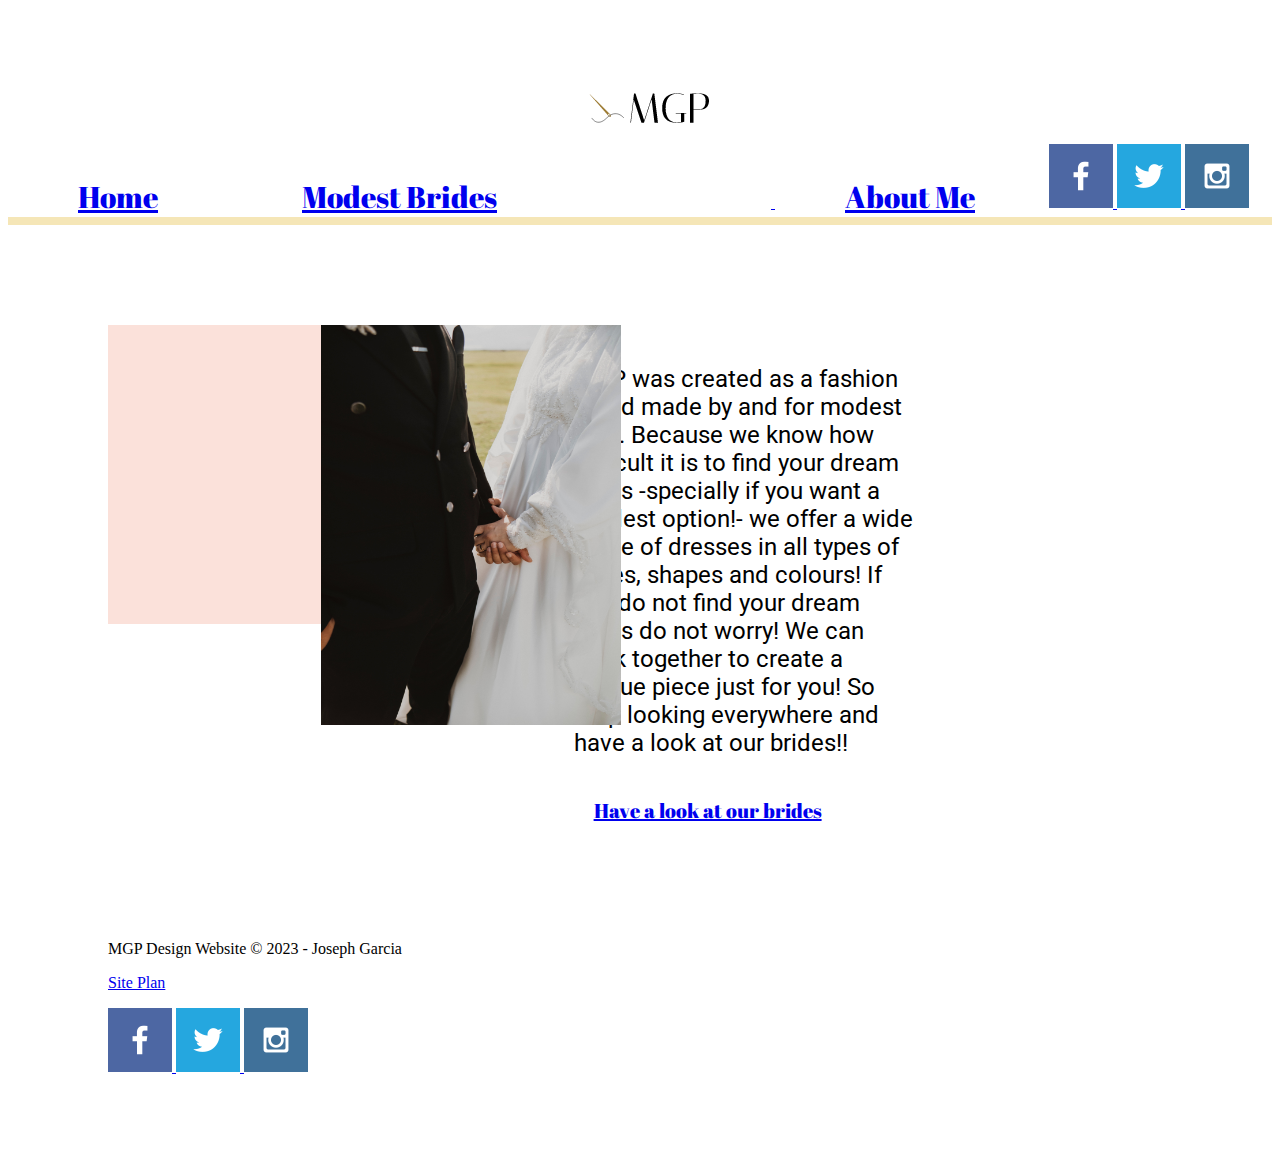
<file: mgp/index.html>
<!DOCTYPE html>
<html lang="en">
<head>
    <meta charset="UTF-8">
    <meta http-equiv="X-UA-Compatible" content="IE=edge">
    <meta name="viewport" content="width=device-width, initial-scale=1.0">
    <link rel="stylesheet" href="styles/style.css">
    <title>MGP_Design_Website</title>
    <header>
        <nav>
            <a id="head_bar" href="index.html">Home</a>
            <a id="head_bar" href="modest_brides.html">Modest Brides</a>
            <a id="logo_link" href="index.html">
                <img class="logo" src="images/logo mgp.png" alt="MGP Logo" >
            </a>
            <a id="head_bar" href="about_me.html">About Me</a>
            <a href="https://facebook.com" target="_blank">
                <img src="images/facebook.png" alt="fb icon">
            </a>
            <a href="https://twitter.com" target="_blank">
                <img src="images/twitter.png" alt="twitter icon">
            </a>
            <a href="https://instagram.com" target="_blank">
                <img src="images/instagram.png" alt="instagram icon">
            </a>
        </nav>
        <div id="color_line"></div>
    </header>
</head>
<body>
    <div id="content">
        <main class="home_main">
            <div id="background"></div>
            <img class="home_bride" src="images/pexels-feyza-yıldırım-17486544.jpg" alt="Imagen de Novia">
            <div class="main_msg">
                <p class="main_text">
                    MGP was created as a fashion brand made by and for modest girls. Because we know how difficult it is to find your dream dress -specially if you want a modest option!- 
                    we offer a wide range of dresses in all types of styles, shapes and colours! 
                    If you do not find your dream dress do not worry! We can work together to create a unique piece just for you! So stop looking everywhere and have a look at our brides!!
                </p>
                <a class="main_join" href="modest_brides.html">Have a look at our brides</a>
            </div>
        </main>
        <footer class="footer_all">
            <p>MGP Design Website &copy; 2023 - Joseph Garcia</p>
            <p><a href="site-plan.html">Site Plan</a></p>
            <div class="social">
                <a href="https://facebook.com" target="_blank">
                    <img src="images/facebook.png" alt="fb icon">
                </a>
                <a href="https://twitter.com" target="_blank">
                    <img src="images/twitter.png" alt="twitter icon">
                </a>
                <a href="https://instagram.com" target="_blank">
                    <img src="images/instagram.png" alt="instagram icon">
                </a>
            </div>
        </footer>
    </div>
</body>
</html>
</file>
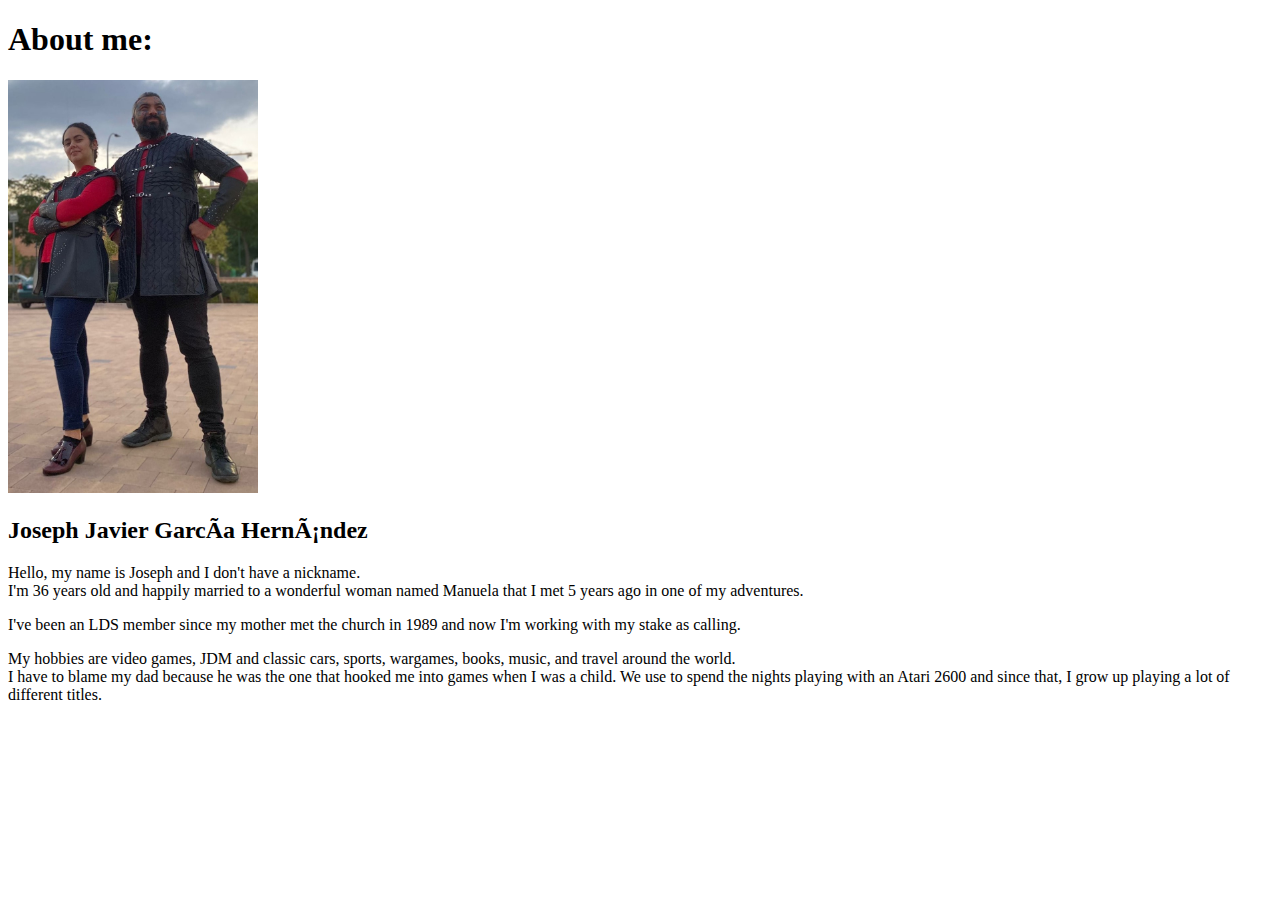
<file: W01_presentation/index.html>
<!DOCTYPE html>
<html lang="en">
  <head>
    <meta charset="UTF_8">
    <meta http-equiv="X-UA-Compatible" content="IE=edge">
    <meta name="viewport" content="width=devise-width, initial-scale=1.0">
    <title>About Me</title>
  </head>
  <body>
    <h1>About me:</h1>
    <img alt="Me and Wife" src="images/duo.jpeg" width="250" height="413">
    <h2>Joseph Javier García Hernández</h2>
    <p>Hello, my name is Joseph and I don't have a nickname.<br>
        I'm 36 years old and happily married to a wonderful woman
         named Manuela that I met 5 years ago in one of my adventures.</p>
    
    <p>I've been an LDS member since my mother met the church in 1989 and now I'm working with my stake as calling.</p>
    
    <p>My hobbies are video games, JDM and classic cars, sports, wargames, books, music, and travel around the world.<br> 
        I have to blame my dad because he was the one that hooked me into games when I was a child. We use to spend the 
        nights playing with an Atari 2600 and since that, I grow up playing a lot of different titles. </p>
    
    <p></p>
  </body>
</html>
</file>
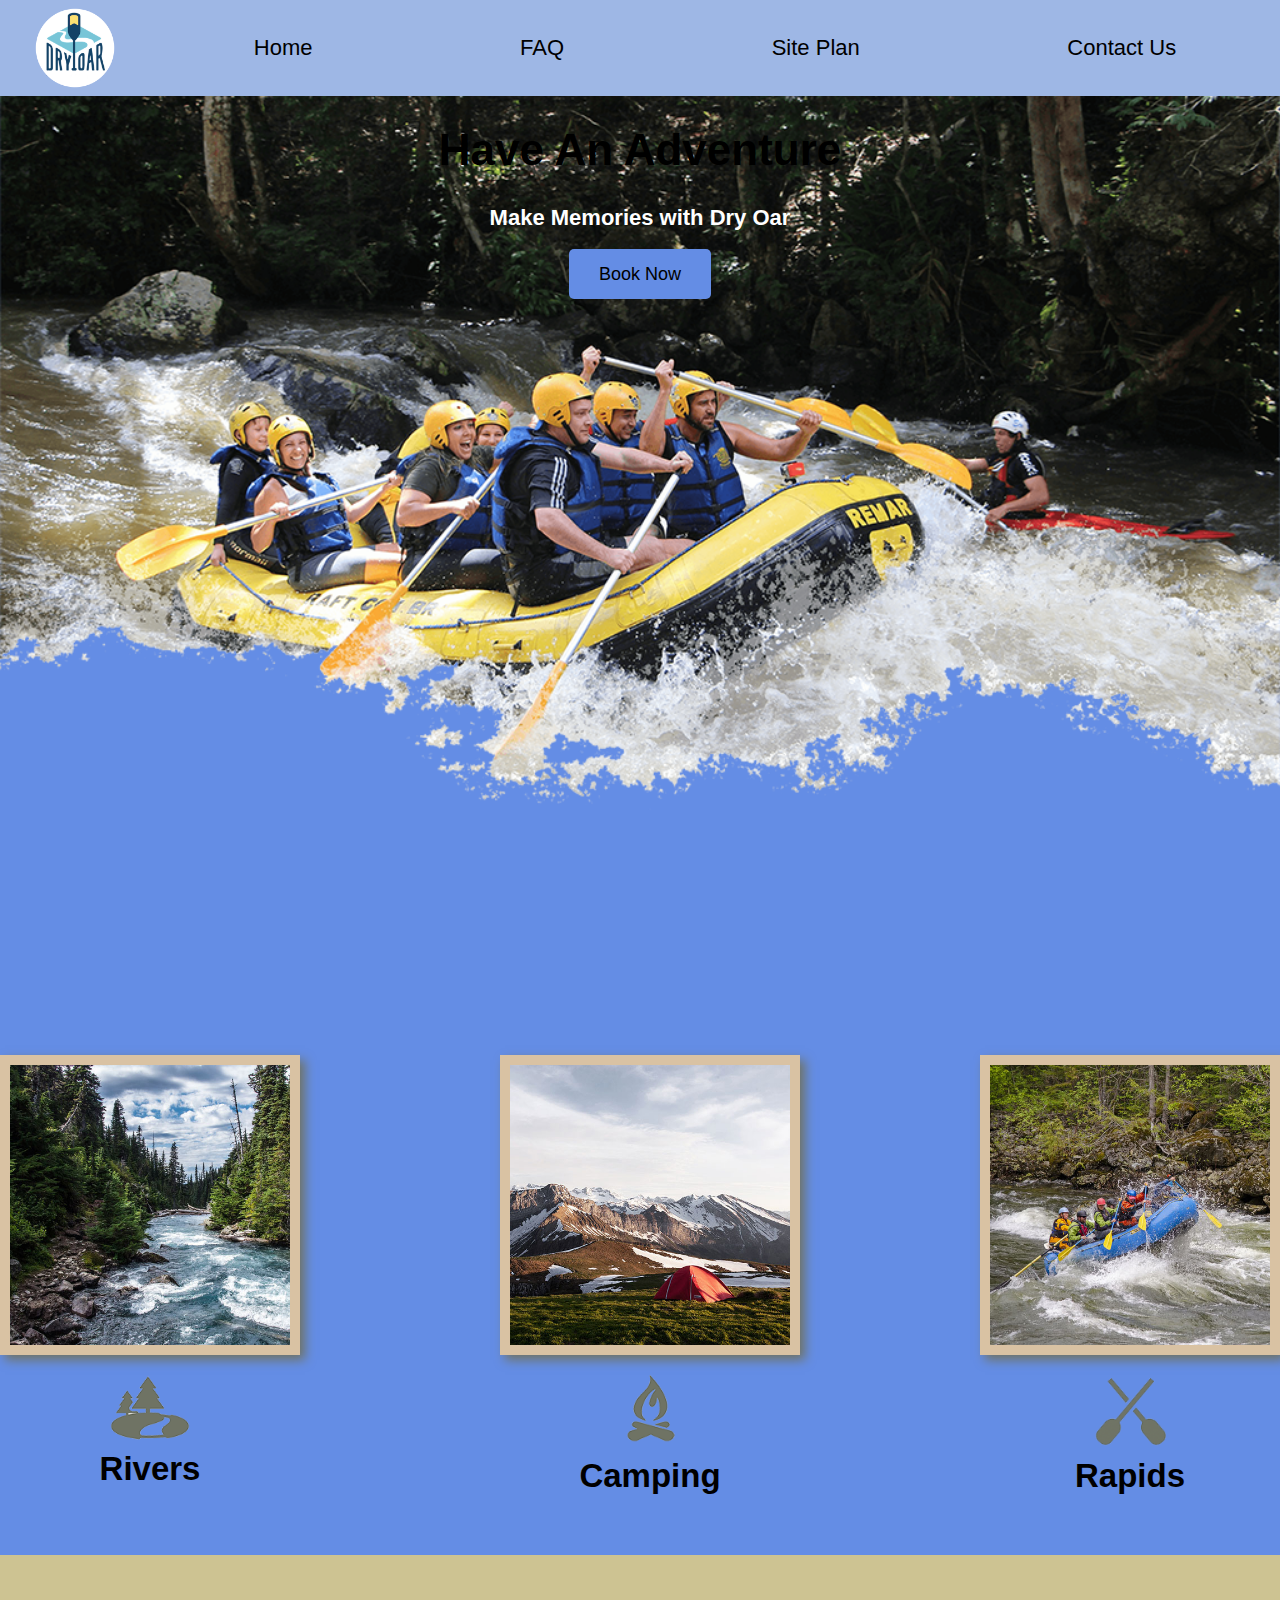
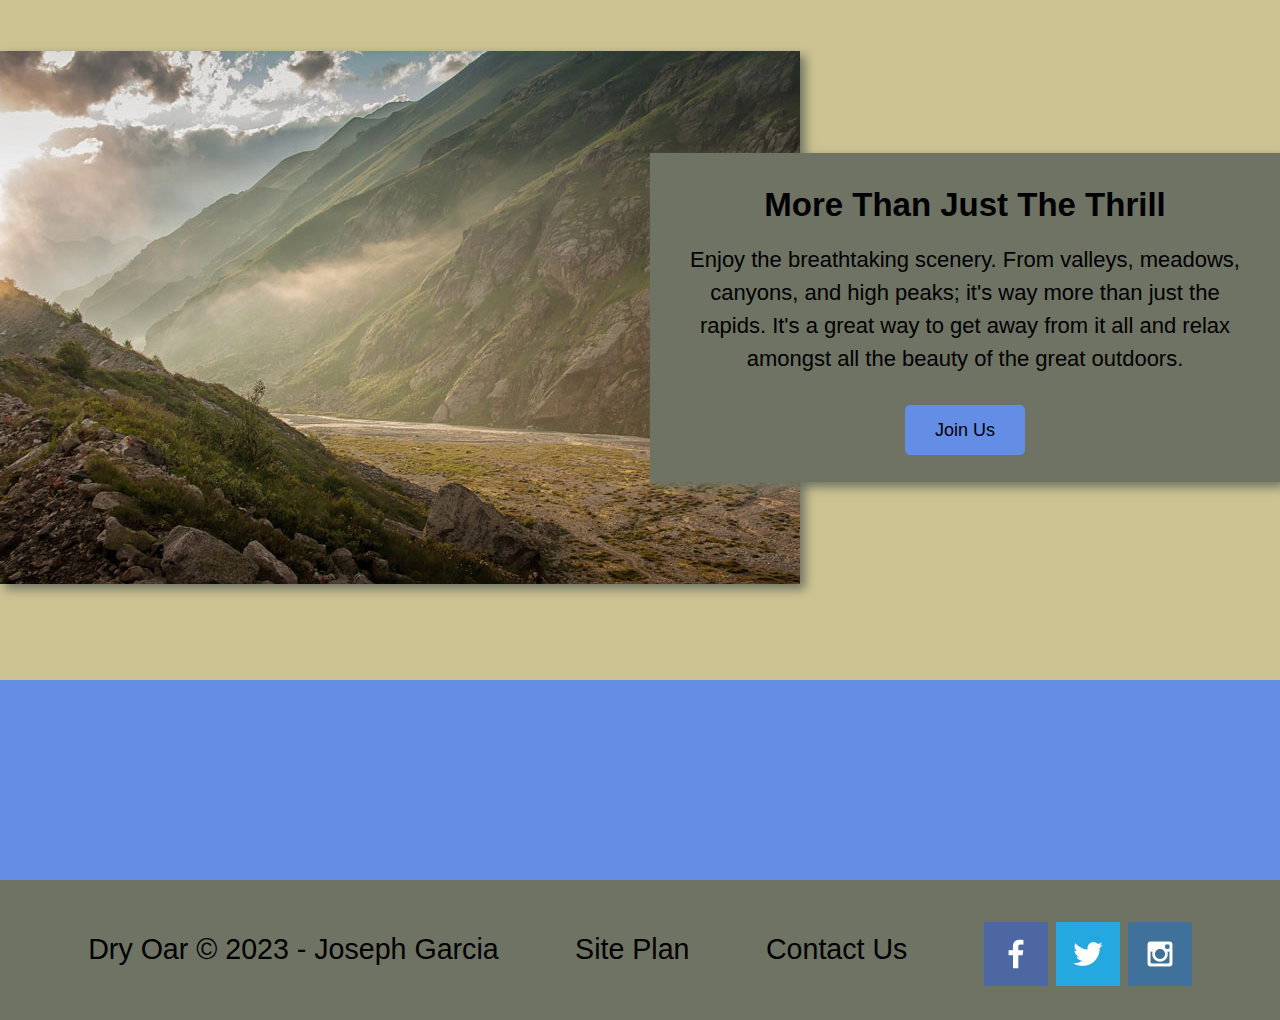
<file: wwr/index.html>
<!DOCTYPE html>
<html lang="en">
<head>
    <meta charset="UTF-8">
    <meta http-equiv="X-UA-Compatible" content="IE=edge">
    <meta name="viewport" content="width=device-width, initial-scale=1.0">
    <link rel="stylesheet" href="styles/style.css">
    <title>Whitewater Rafting Vacations</title>
    <header>
        <a id="logo_link" href="index.html">
            <img class="logo" src="images/logo.png" alt="Dry Oar Logo" >
        </a>
        <nav>
            <a href="index.html">Home</a>
            <a href="faq.html">FAQ</a>
            <a href="site-plan-rafting.html">Site Plan</a>
            <a href="contactus.html">Contact Us</a>
        </nav>
    </header>
</head>
<body>
    <div id="content">
        <div id="hero">
            <div id="hero-box">
                <img id="hero-img" src="images/hero.png" alt="People enjoying white water rafting">
            </div>
            <section id="hero-msg">
                <h1 class="home-title">Have An Adventure</h1>
                <h4>Make Memories with Dry Oar </h4>
                <div class="button-box">
                    <a class="book" href="rates.html">Book Now</a>
                </div>
            </section>
        </div>
        <main class="home_grid">
            <section class="rivers-card">
                <img class="card-img" src="images/rivers.jpg" alt="river in forest">
                <img class="icon" src="images/river_icon.png" alt="river icon">
                <h2>Rivers</h2>
            </section>
            <section class="camping-card">
                <img class="card-img" src="images/camping.jpg" alt="tent in mountains">
                <img class="icon" src="images/fire_icon.png" alt="fire icon">
                <h2>Camping</h2>
            </section>
            <section class="rapids-card">
                <img class="card-img" src="images/rapids.jpg" alt="rafting boat">
                <img class="icon" src="images/oars.png" alt="oars icon">
                <h2>Rapids</h2>
            </section>
            <div id="background"></div>
            <img class="mountains" src="images/mountains.jpg" alt="Misty mountains">
            <section class="msg">
                <h2>More Than Just The Thrill</h2>
                <p>Enjoy the breathtaking scenery. From valleys, meadows, canyons, and high peaks; it's way more than just the rapids. It's a great way to get away from it all and relax amongst all the beauty of the great outdoors. </p>
                <a class="join" href="rivers.html">Join Us</a>
            </section>
        </main>
        <footer>
            <p>Dry Oar &copy; 2023 - Joseph Garcia</p>
            <p><a href="site-plan-rafting.html">Site Plan</a></p>
            <p><a href="contactus.html">Contact Us</a></p>
            <div class="social">
                <a href="https://facebook.com" target="_blank">
                    <img src="images/facebook.png" alt="fb icon">
                </a>
                <a href="https://twitter.com" target="_blank">
                    <img src="images/twitter.png" alt="twitter icon">
                </a>
                <a href="https://instagram.com" target="_blank">
                    <img src="images/instagram.png" alt="instagram icon">
                </a>
            </div>
        </footer>
    </div>
</body>
</html>
</file>
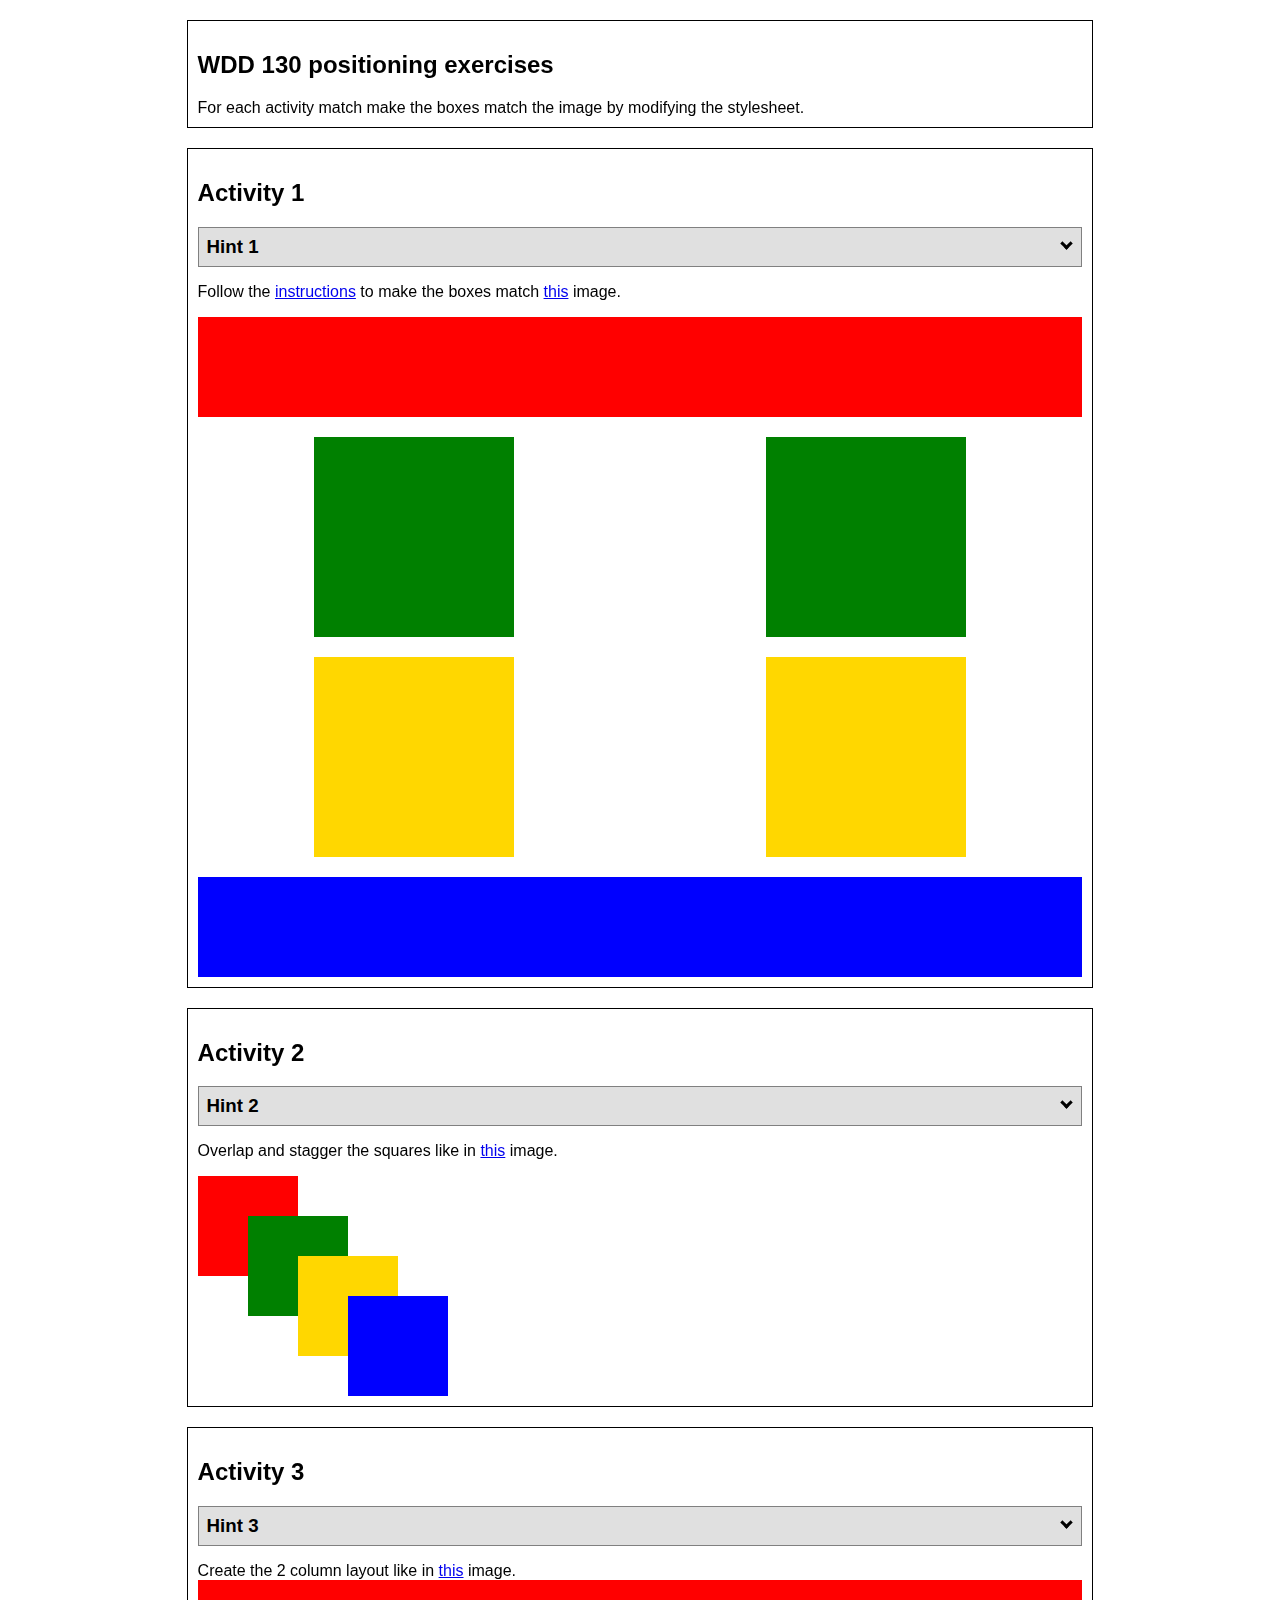
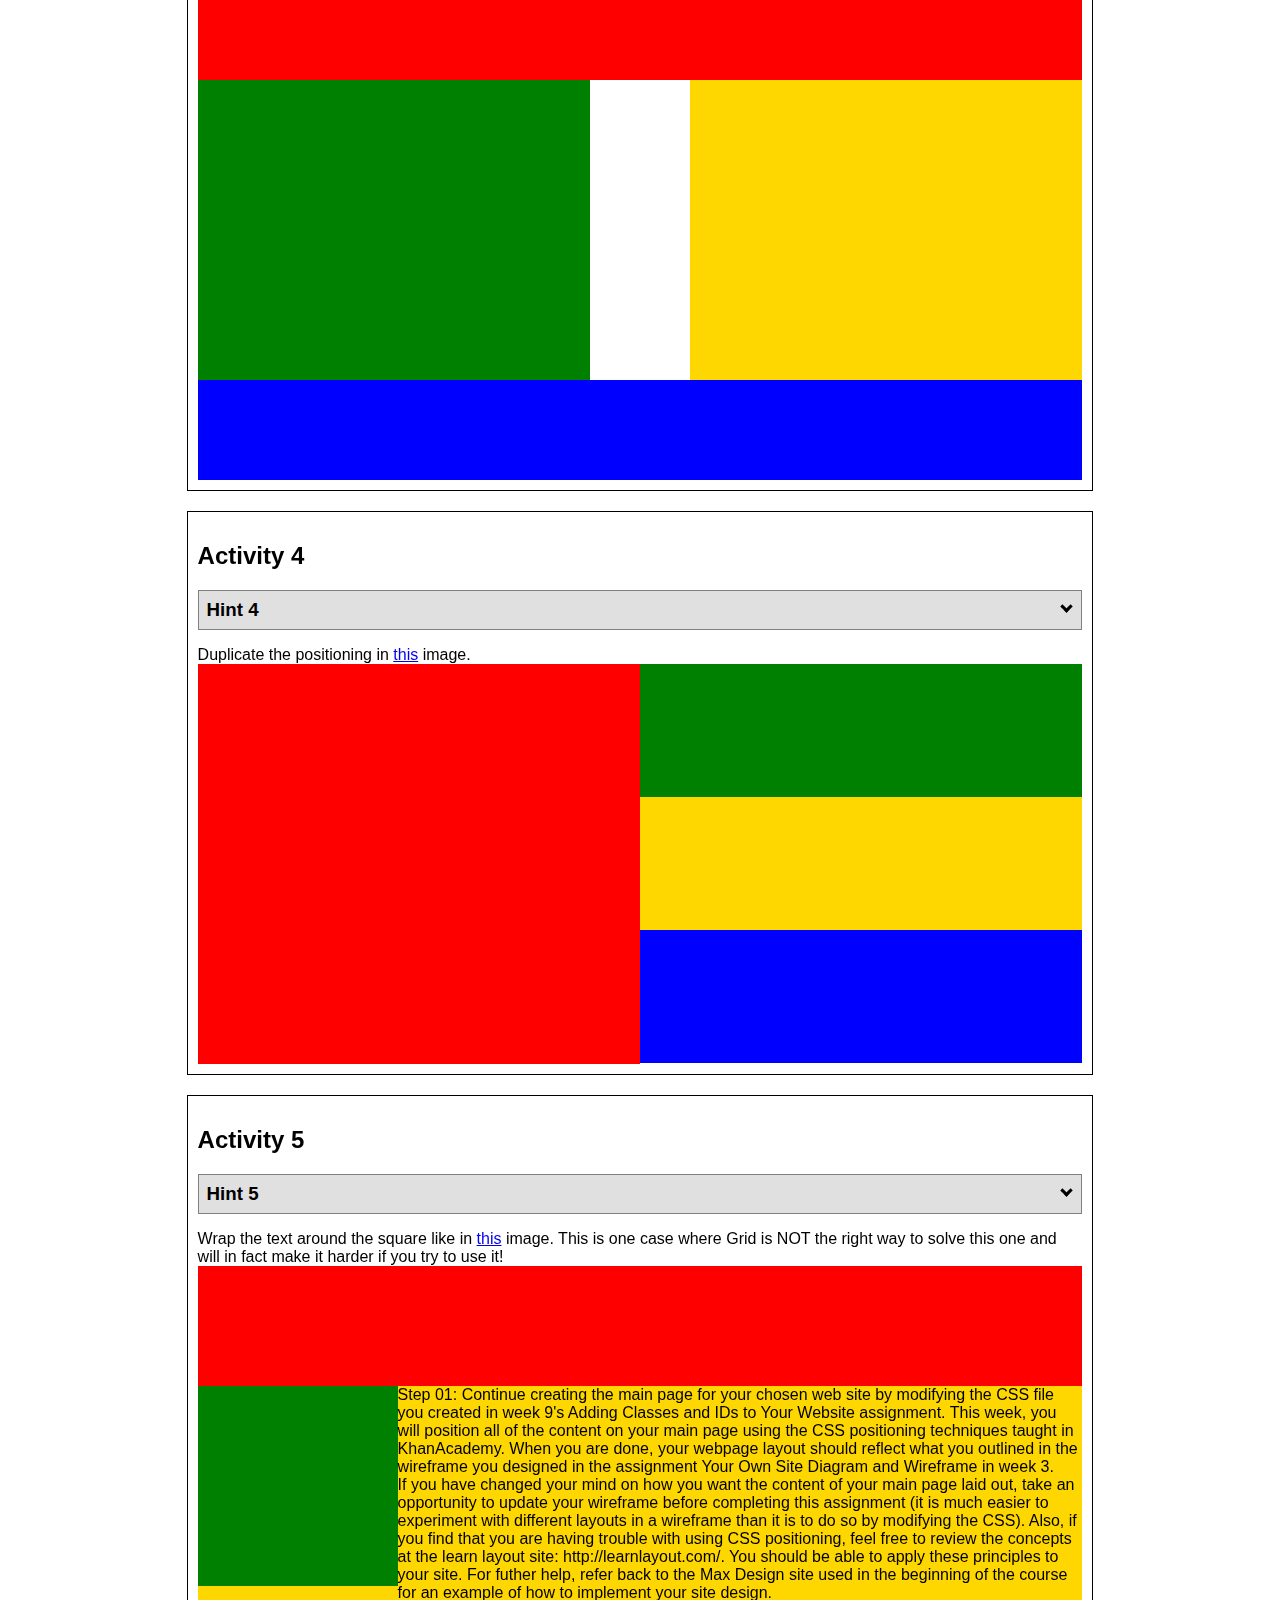
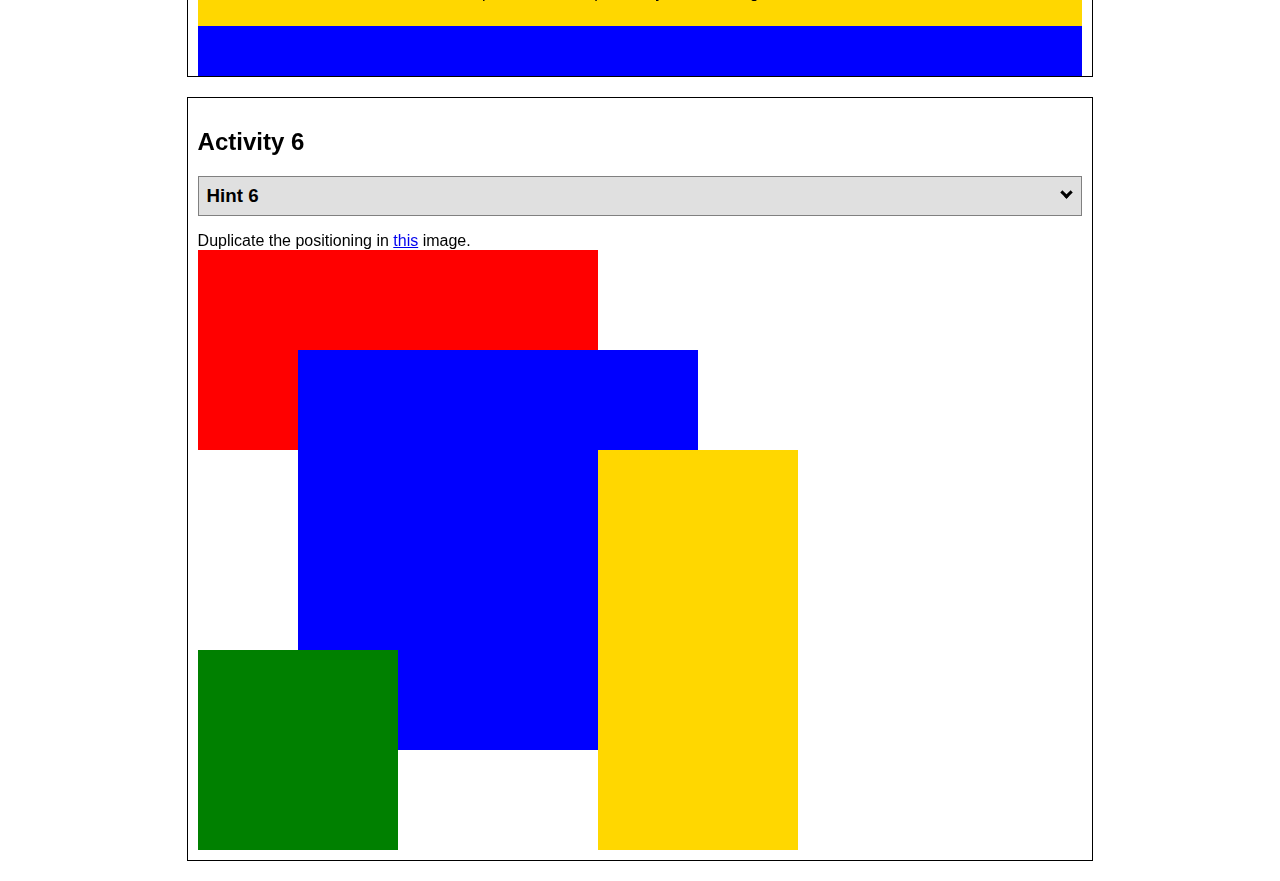
<file: positioning.html>
<!DOCTYPE html>
<html lang="en">
  <head>
    <!-- HTML - Name: positioning.html -->
    <title>Positioning Activity</title>
    <link rel="stylesheet" type="text/css" href="positionstyles.css" />
  </head>
  <body>
    <div class="activity">
      <h2>WDD 130 positioning exercises</h2>
      For each activity match make the boxes match the image by modifying the stylesheet.</div>
    <div class="activity">
      <h2>Activity 1</h2>
      <section class="hint"><input type="checkbox" ><i></i> <h3>Hint 1</h3><div><p>Check out the <a href="https://byui-wdd.github.io/wdd130/activities/w06-css-positioning.html" target="_blank">activity instructions</a> in Ilearn!</p></div></section>
      <p>Follow the <a href="https://byui-wdd.github.io/wdd130/activities/w06-css-positioning.html" target="_blank">instructions</a> to make the boxes match  <a href="https://byui-wdd.github.io/wdd130/images/example1.png" target="_blank">this</a> image.</p>
      <div class="content1" >
        <div class="red1" ></div>
        <div class="green1" ></div>
        <div class="green1" ></div>
        <div class="yellow1"></div>
        <div class="yellow1"></div>
        <div class="blue1"></div>
      </div>
    </div>
    <div class="activity">
      <h2>Activity 2</h2>
      <section class="hint"><input type="checkbox" > <h3>Hint 2</h3><i></i><div>
      <ul>
      <li>grid-template-columns: 50px 50px 50px 50px 50px </li></ul></div></section>
      <p>Overlap and stagger the squares like in <a href="https://byui-wdd.github.io/wdd130/images/example2.png" target="_blank">this</a> image.</p>
      <div class="content2" >
        <div class="red2" ></div>
        <div class="green2" ></div>
        <div class="yellow2"></div>
        <div class="blue2"></div>
      </div>
    </div>
    <div class="activity">
      <h2>Activity 3</h2>
      <section class="hint"><input type="checkbox" > <h3>Hint 3</h3><i></i><div><p>This one is going to be best solved with CSS Grid. Remember to make the boxes the right width first...then start moving them around. </p><h4>Properties used:</h4><ul><li>display:grid;</li><li>grid-template-columns:</li><li>grid-column-gap:</li>
        <li>grid-column:</li>  </ul></div></section>
      Create the 2 column layout like in <a href="https://byui-wdd.github.io/wdd130/images/example3.png" target="_blank">this</a>  image.
      <div class="content3" >
        <div class="red3" ></div>
        <div class="green3" ></div>
        <div class="yellow3"></div>
        <div class="blue3"></div>
      </div>
    </div>
    <div class="activity">
      <h2>Activity 4</h2>
      <section class="hint"><input type="checkbox" > <h3>Hint 4</h3><i></i><div><p>For the others we have been primarily concerned with width. For this one you will need to adjust height as well. </p><h4>Properties used:</h4><ul><li>display:grid;</li><li>grid-template-columns:</li><li>grid-row:</li></ul></div></section>
      Duplicate the positioning in <a href="https://byui-wdd.github.io/wdd130/images/example4.png" target="_blank">this</a> image. 
      <div class="content4" >
        <div class="red4" ></div>
        <div class="green4" ></div>
        <div class="yellow4"></div>
        <div class="blue4"></div>
      </div>
    </div>

    <div class="activity">
      <h2>Activity 5</h2>
      <section class="hint"><input type="checkbox" > <h3>Hint 5</h3><i></i><div><p>Grid is <strong>not</strong> the right way to do this.  In fact there is only one way to really do that...and that is with float. Remember that we float the thing we want the text to wrap around.  Also remember to start by making all the shapes the right size and shape.</p><h4>Properties used:</h4><ul><li>float: left;</li></ul></div></section>
      Wrap the text around the square like in <a href="https://byui-wdd.github.io/wdd130/images/example5.png" target="_blank">this</a> image. This is one case where Grid is NOT the right way to solve this one and will in fact make it harder if you try to use it!
      <div class="content5" >
        <div class="red5" ></div>
        <div class="green5" ></div>
        <div class="yellow5">Step 01: Continue creating the main page for your chosen web site by modifying the CSS file you created in week 9's Adding Classes and IDs to Your Website assignment. This week, you will position all of the content on your main page using the CSS positioning techniques taught in KhanAcademy. When you are done, your webpage layout should reflect what you outlined in the wireframe you designed in the assignment Your Own Site Diagram and Wireframe in week 3. <br />
          If you have changed your mind on how you want the content of your main page laid out, take an opportunity to update your wireframe before completing this assignment (it is much easier to experiment with different layouts in a wireframe than it is to do so by modifying the CSS). Also, if you find that you are having trouble with using CSS positioning, feel free to review the concepts at the learn layout site: http://learnlayout.com/. You should be able to apply these principles to your site. For futher help, refer back to the Max Design site used in the beginning of the course for an example of how to implement your site design.</div>
        <div class="blue5"></div>
      </div>
    </div>
    <div class="activity">
      <h2>Activity 6</h2>
      <section class="hint"><input type="checkbox" > <h3>Hint 6</h3><i></i><div><p>This one is all about visualizing the grid behind the layout. If you are having a hard time doing that first: all the sizes are even multiples of 100, and second here is another example with the lines drawn: <a href="https://byui-wdd.github.io/wdd130/images/example6-hint.png" target="_blank">example 6 with lines</a>. For this one you will find it easiest if you use px for the column width. You can also use <kbd>z-index</kbd> to control the element layering.    </p><h4>Properties used:</h4><ul><li>display:grid;</li><li>grid-template-columns:</li><li>grid-column:</li><li>grid-row:</li><li><a href="https://www.w3schools.com/cssref/pr_pos_z-index.asp" target="_blank">z-index:</a></li></ul></div></section>
      Duplicate the positioning in <a href="https://byui-wdd.github.io/wdd130/images/example6.png" target="_blank">this</a> image.
      <div class="content6" >
        <div class="red6" ></div>
        <div class="green6" ></div>
        <div class="yellow6"></div>
        <div class="blue6"></div>
      </div>
    </div>
  </body>
</html>
</file>
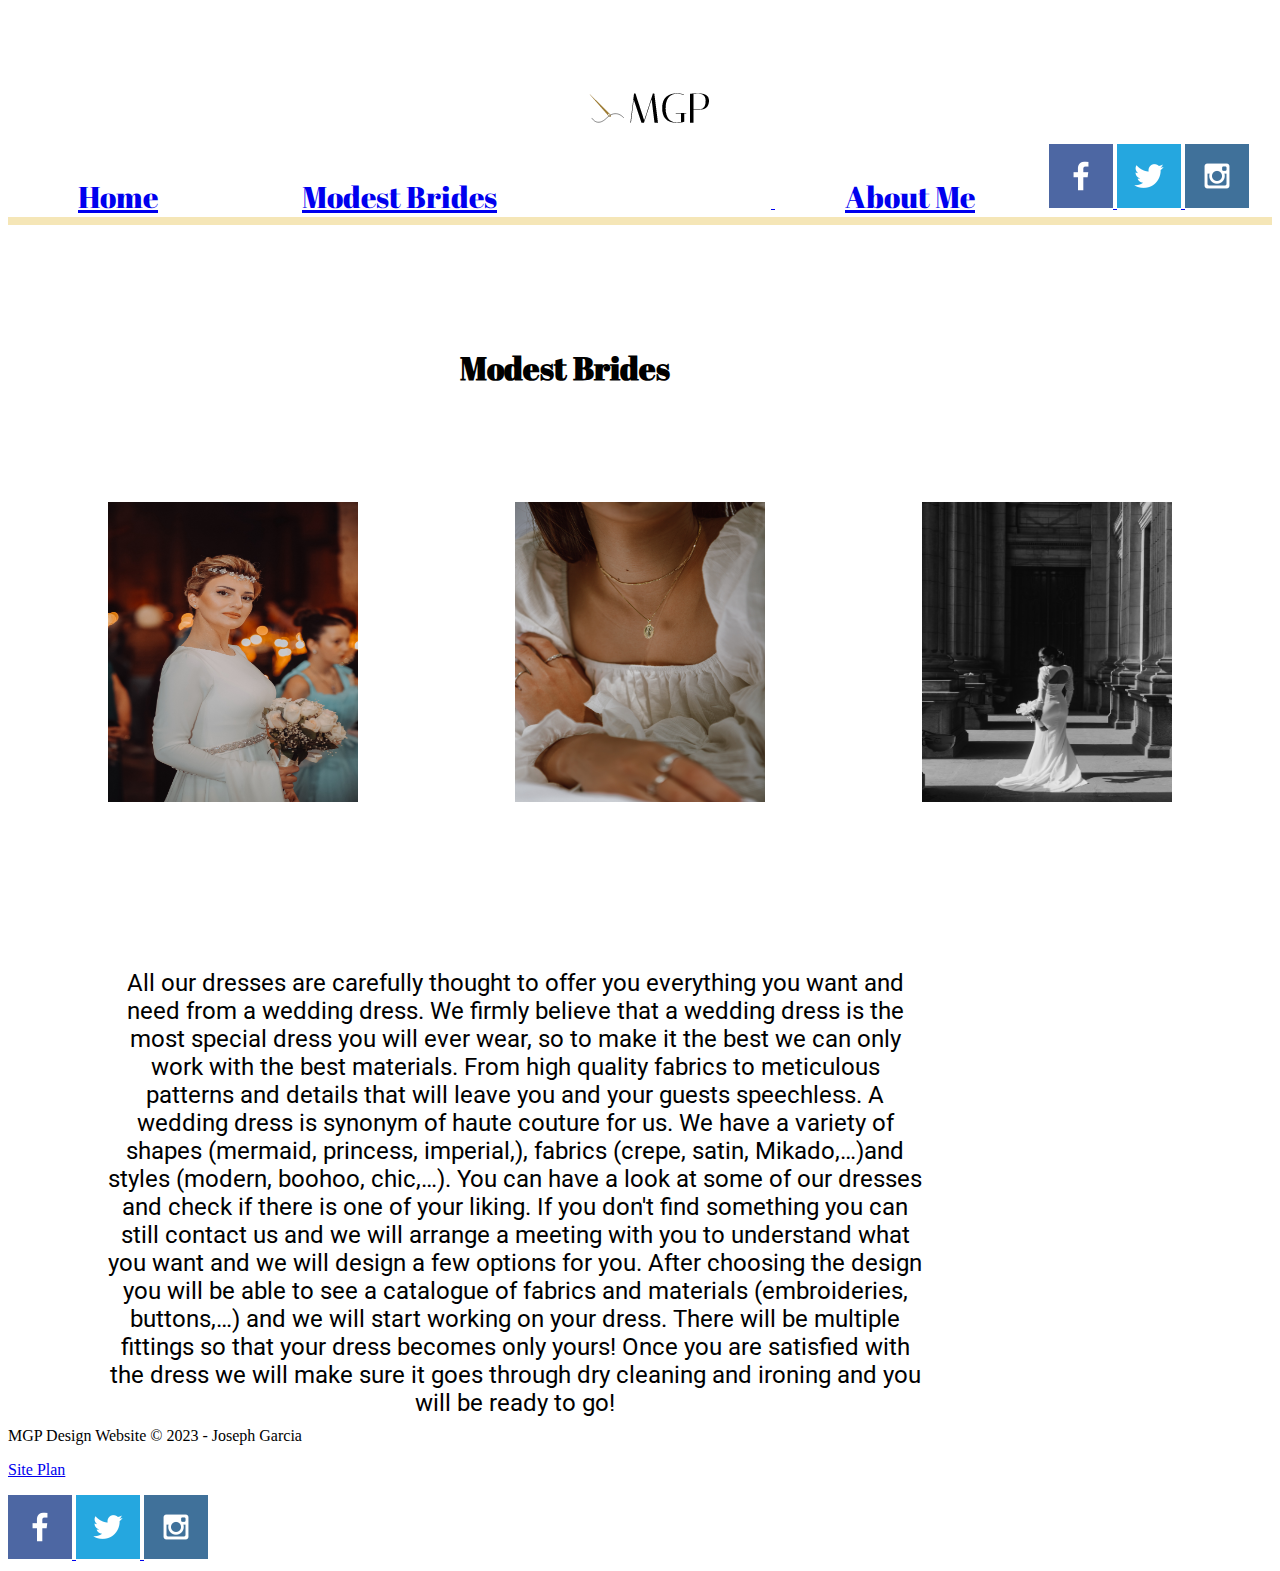
<file: mgp/modest_brides.html>
<!DOCTYPE html>
<html lang="en">
<head>
    <meta charset="UTF-8">
    <meta http-equiv="X-UA-Compatible" content="IE=edge">
    <meta name="viewport" content="width=device-width, initial-scale=1.0">
    <link rel="stylesheet" href="styles/style.css">
    <title>MGP_Modest_Brides</title>
    <header>
        <nav>
            <a id="head_bar" href="index.html">Home</a>
            <a id="head_bar" href="modest_brides.html">Modest Brides</a>
            <a id="logo_link" href="index.html">
                <img class="logo" src="images/logo mgp.png" alt="MGP Logo" >
            </a>
            <a id="head_bar" href="about_me.html">About Me</a>
            <a href="https://facebook.com" target="_blank">
                <img src="images/facebook.png" alt="fb icon">
            </a>
            <a href="https://twitter.com" target="_blank">
                <img src="images/twitter.png" alt="twitter icon">
            </a>
            <a href="https://instagram.com" target="_blank">
                <img src="images/instagram.png" alt="instagram icon">
            </a>
        </nav>
        <div id="color_line"></div>
    </header>
</head>
<body>
    <div id="content">
        <main class="modest_main"><!--aqui en main puedo usar el grid para repartir todos los elementos de dentro -->
           <div class="modest_title">
            <h1 class="modest_title_text">Modest Brides</h1>
           </div> 
           <div class="modest_foto">
            <img id="foto_1" src="images/pexels-photography-maghradze-ph-16998624.jpg" alt="Imagen de modest 1" width="250px" height="300px">
           </div>
           <div class="modest_foto_2">
            <img id="foto_1" src="images/pexels-jasmin-chew-5411883.jpg" alt="Imagen de modest 2" width="250px" height="300px">
           </div>
           <div class="modest_foto_3">
            <img id="foto_1" src="images/pexels-rickson-bejar-16931130.jpg" alt="Imagen de modest 3" width="250px" height="300px">
           </div>
           <div class="modest_parrafo">
            <p class="modest_parrafo_text">All our dresses are carefully thought to offer you everything you want and need from a wedding dress. 
                We firmly believe that a wedding dress is the most special dress you will ever wear, so to make it the best we can only work with the best materials. From high quality fabrics to meticulous patterns and details that will leave you and your guests speechless. A wedding dress is synonym of haute couture for us. We have a variety of shapes (mermaid, princess, imperial,), fabrics (crepe, satin, Mikado,…)and styles (modern, boohoo, chic,…). You can have a look at some of our dresses and check if there is one of your liking. 
                If you don't find something you can still contact us and we will arrange a meeting with you to understand what you want and we will design a few options for you. After choosing the design you will be able to see a catalogue of fabrics and materials (embroideries, buttons,…) and we will start working on your dress. 
                There will be multiple fittings so that your dress becomes only yours! Once you are satisfied with the dress we will make sure it goes through dry cleaning and ironing and you will be ready to go!</p>
           </div>
           <!-- Images used to open the lightbox
           <div class="modest_title">
                <h1 class="modest_title_text">Modest Brides</h1>
           </div> 
            <div class="row">
                <div class="column">
                    <img src="images/mini_maghradze.jpg" onclick="openModal();currentSlide(1)" class="hover-shadow" width="500px" height="400px">
                </div>
                <div class="column">
                    <img src="images/mini-jazmin.jpg" onclick="openModal();currentSlide(2)" class="hover-shadow" width="500px" height="400px">
                </div>
                <div class="column">
                    <img src="images/mini-rickson.jpg" onclick="openModal();currentSlide(3)" class="hover-shadow" width="500px" height="400px">
                </div>
            </div>
            <div class="modest_parrafo">
                <p class="modest_parrafo_text">All our dresses are carefully thought to offer you everything you want and need from a wedding dress. 
                    We firmly believe that a wedding dress is the most special dress you will ever wear, so to make it the best we can only work with the best materials. From high quality fabrics to meticulous patterns and details that will leave you and your guests speechless. A wedding dress is synonym of haute couture for us. We have a variety of shapes (mermaid, princess, imperial,), fabrics (crepe, satin, Mikado,…)and styles (modern, boohoo, chic,…). You can have a look at some of our dresses and check if there is one of your liking. 
                    If you don't find something you can still contact us and we will arrange a meeting with you to understand what you want and we will design a few options for you. After choosing the design you will be able to see a catalogue of fabrics and materials (embroideries, buttons,…) and we will start working on your dress. 
                    There will be multiple fittings so that your dress becomes only yours! Once you are satisfied with the dress we will make sure it goes through dry cleaning and ironing and you will be ready to go!</p>
            </div>
            The Modal/Lightbox
            <div id="myModal" class="modal">
                <span class="close cursor" onclick="closeModal()">&times;</span>
                <div class="modal-content">
                     <div class="mySlides">
                        <div class="numbertext">1 / 3</div>
                    <img src="images/pexels-photography-maghradze-ph-16998624.jpg" style="width:100%">
                    </div>
                    <div class="mySlides">
                        <div class="numbertext">2 / 3</div>
                        <img src="images/pexels-jasmin-chew-5411883.jpg" style="width:100%">
                    </div>
                    <div class="mySlides">
                        <div class="numbertext">3 / 3</div>
                        <img src="images/pexels-rickson-bejar-16931130.jpg" style="width:100%">
                    </div>
  
      Next/previous controls
      <a class="prev" onclick="plusSlides(-1)">&#10094;</a>
      <a class="next" onclick="plusSlides(1)">&#10095;</a>
  
      Caption text
      <div class="caption-container">
        <p id="caption"></p>
      </div>
  
      Thumbnail image controls
      <div class="column">
        <img class="demo" src="img1.jpg" onclick="currentSlide(1)" alt="Nature">
      </div>
  
      <div class="column">
        <img class="demo" src="img2.jpg" onclick="currentSlide(2)" alt="Snow">
      </div>
  
      <div class="column">
        <img class="demo" src="img3.jpg" onclick="currentSlide(3)" alt="Mountains">
      </div>
      </div>-->
    </div>
        </main>
        <footer class="footer_all">
            <p>MGP Design Website &copy; 2023 - Joseph Garcia</p>
            <p><a href="site-plan.html">Site Plan</a></p>
            <div class="social">
                <a href="https://facebook.com" target="_blank">
                    <img src="images/facebook.png" alt="fb icon">
                </a>
                <a href="https://twitter.com" target="_blank">
                    <img src="images/twitter.png" alt="twitter icon">
                </a>
                <a href="https://instagram.com" target="_blank">
                    <img src="images/instagram.png" alt="instagram icon">
                </a>
            </div>
        </footer>
    </div>
    <script>
        // Open the Modal
        function openModal() {
          document.getElementById("myModal").style.display = "block";
        }
        
        // Close the Modal
        function closeModal() {
          document.getElementById("myModal").style.display = "none";
        }
        
        var slideIndex = 1;
        showSlides(slideIndex);
        
        // Next/previous controls
        function plusSlides(n) {
          showSlides(slideIndex += n);
        }
        
        // Thumbnail image controls
        function currentSlide(n) {
          showSlides(slideIndex = n);
        }
        
        function showSlides(n) {
          var i;
          var slides = document.getElementsByClassName("mySlides");
          var dots = document.getElementsByClassName("demo");
          var captionText = document.getElementById("caption");
          if (n > slides.length) {slideIndex = 1}
          if (n < 1) {slideIndex = slides.length}
          for (i = 0; i < slides.length; i++) {
            slides[i].style.display = "none";
          }
          for (i = 0; i < dots.length; i++) {
            dots[i].className = dots[i].className.replace(" active", "");
          }
          slides[slideIndex-1].style.display = "block";
          dots[slideIndex-1].className += " active";
          captionText.innerHTML = dots[slideIndex-1].alt;
        }
        </script>
</body>
</html>
</file>
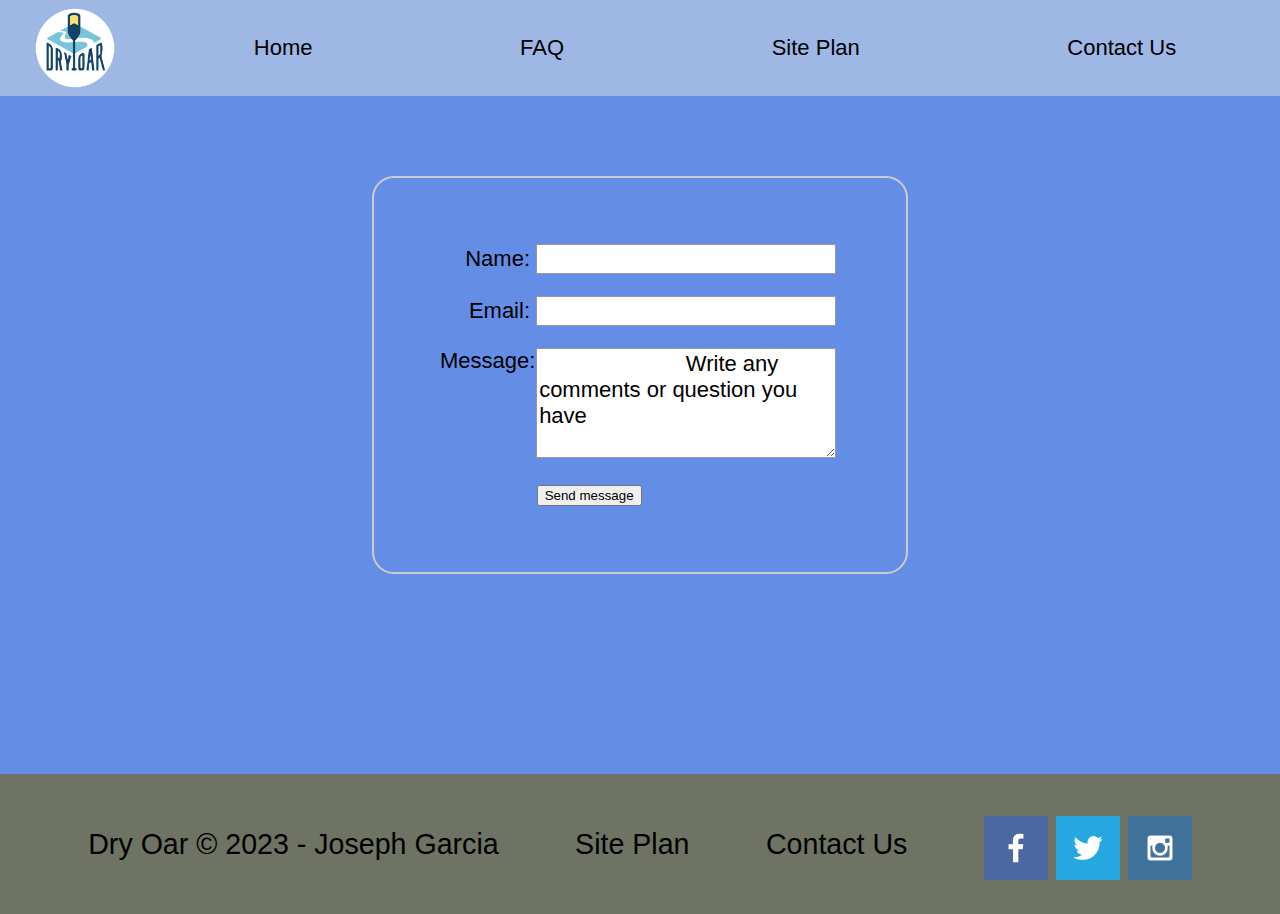
<file: wwr/contactus.html>
<!DOCTYPE html>
<html lang="en">
<head>
    <meta charset="UTF-8">
    <meta http-equiv="X-UA-Compatible" content="IE=edge">
    <meta name="viewport" content="width=device-width, initial-scale=1.0">
    <link rel="stylesheet" href="styles/style.css">
    <title>Whitewater Contact Page</title>
    <style>
        form {
            margin: 80px auto;
            width: 400px;
            /* Form outline */
            padding: 3em;
            border: 2px solid #ccc;
            border-radius: 1em;
        }
        
        ul {
            list-style: none;
            padding: 0;
            margin: 0;
        }
        
        form li + li {
            margin-top: 1em;
        }
        
        label {
            /* Uniform size & alignment */
            display: inline-block;
            width: 90px;
            text-align: right;
        }
        
        input,
        textarea {
            /* To make sure that all text fields have the same font settings
            By default, textareas have a monospace font */
            font: 1em sans-serif;
            
            /* Uniform text field size */
            width: 300px;
            box-sizing: border-box;
            
            /* Match form field borders */
            border: 1px solid #999;
        }
        
        input:focus,
        textarea:focus {
            /* Additional highlight for focused elements */
            border-color: #000;
        }
        
        textarea {
            /* Align multiline text fields with their labels */
            vertical-align: top;
            
            /* Provide space to type some text */
            height: 5em;
        }
        
        .button {
            /* Align buttons with the text fields */
            padding-left: 90px; /* same size as the label elements */
        }
        
        button {
            /* This extra margin represent roughly the same space as the space
            between the labels and their text fields */
            margin-left: 0.5em;
        }

        #feedback {
        background-color: antiquewhite;
        position: absolute;
        top: 0;
        left: 0;
        right: 0;
        padding: .5em;
        /* make this element invisible until we are ready for it */
        display: none;      
    }
    .moveDown {
        margin-top: 3em;
    }
    </style>
    <header>
        <a id="logo_link" href="index.html">
            <img class="logo" src="images/logo.png" alt="Dry Oar Logo" >
        </a>
        <nav>
            <a href="index.html">Home</a>
            <a href="faq.html">FAQ</a>
            <a href="site-plan-rafting.html">Site Plan</a>
            <a href="contactus.html">Contact Us</a>
        </nav>
    </header>
</head>
<body>
    <div id="content">
        <main class="form">
            <div id="feedback"></div>
            <form action="/my-handling-form-page" method="post">
                <ul>
                  <li>
                    <label for="name">Name:</label>
                    <input type="text" id="name" name="user_name" />
                  </li>
                  <li>
                    <label for="mail">Email:</label>
                    <input type="email" id="mail" name="user_email" />
                  </li>
                  <li>
                    <label for="msg">Message:</label>
                    <textarea id="msg" name="user_message">
                        Write any comments or question you have
                    </textarea>
                  </li>
                  <li class="button">
                    <button type="submit">Send message</button>
                  </li>
                </ul>
              </form>
        </main>
        <footer>
            <p>Dry Oar &copy; 2023 - Joseph Garcia</p>
            <p><a href="site-plan-rafting.html">Site Plan</a></p>
            <p><a href="contactus.html">Contact Us</a></p>
            <div class="social">
                <a href="https://facebook.com" target="_blank">
                    <img src="images/facebook.png" alt="fb icon">
                </a>
                <a href="https://twitter.com" target="_blank">
                    <img src="images/twitter.png" alt="twitter icon">
                </a>
                <a href="https://instagram.com" target="_blank">
                    <img src="images/instagram.png" alt="instagram icon">
                </a>
            </div>
        </footer>
    </div>
    <script>
        // get the feedback div element so we can do something with it.
        const feedbackElement = document.getElementById('feedback');
        // get the form so we can read what was entered in it.
        const formElement = document.forms[0];
        // add a 'listener' to wait for a submission of our form. When that happens run the code below.
        formElement.addEventListener('submit', function(e) {
            // stop the form from doing the default action.
            e.preventDefault();
            // set the contents of our feedback element to a message letting the user know the form was submitted successfully. Notice that we pull the name that was entered in the form to personalize the message!
            feedbackElement.innerHTML = 'Hello '+ formElement.user_name.value +'! Thank you for your message. We will get back with you as soon as possible!';
            // make the feedback element visible.
            feedbackElement.style.display = "block";
            // add a class to move everything down so our message doesn't cover it.
            document.body.classList.toggle('moveDown');
        });
    </script>
</body>
</html>
</file>
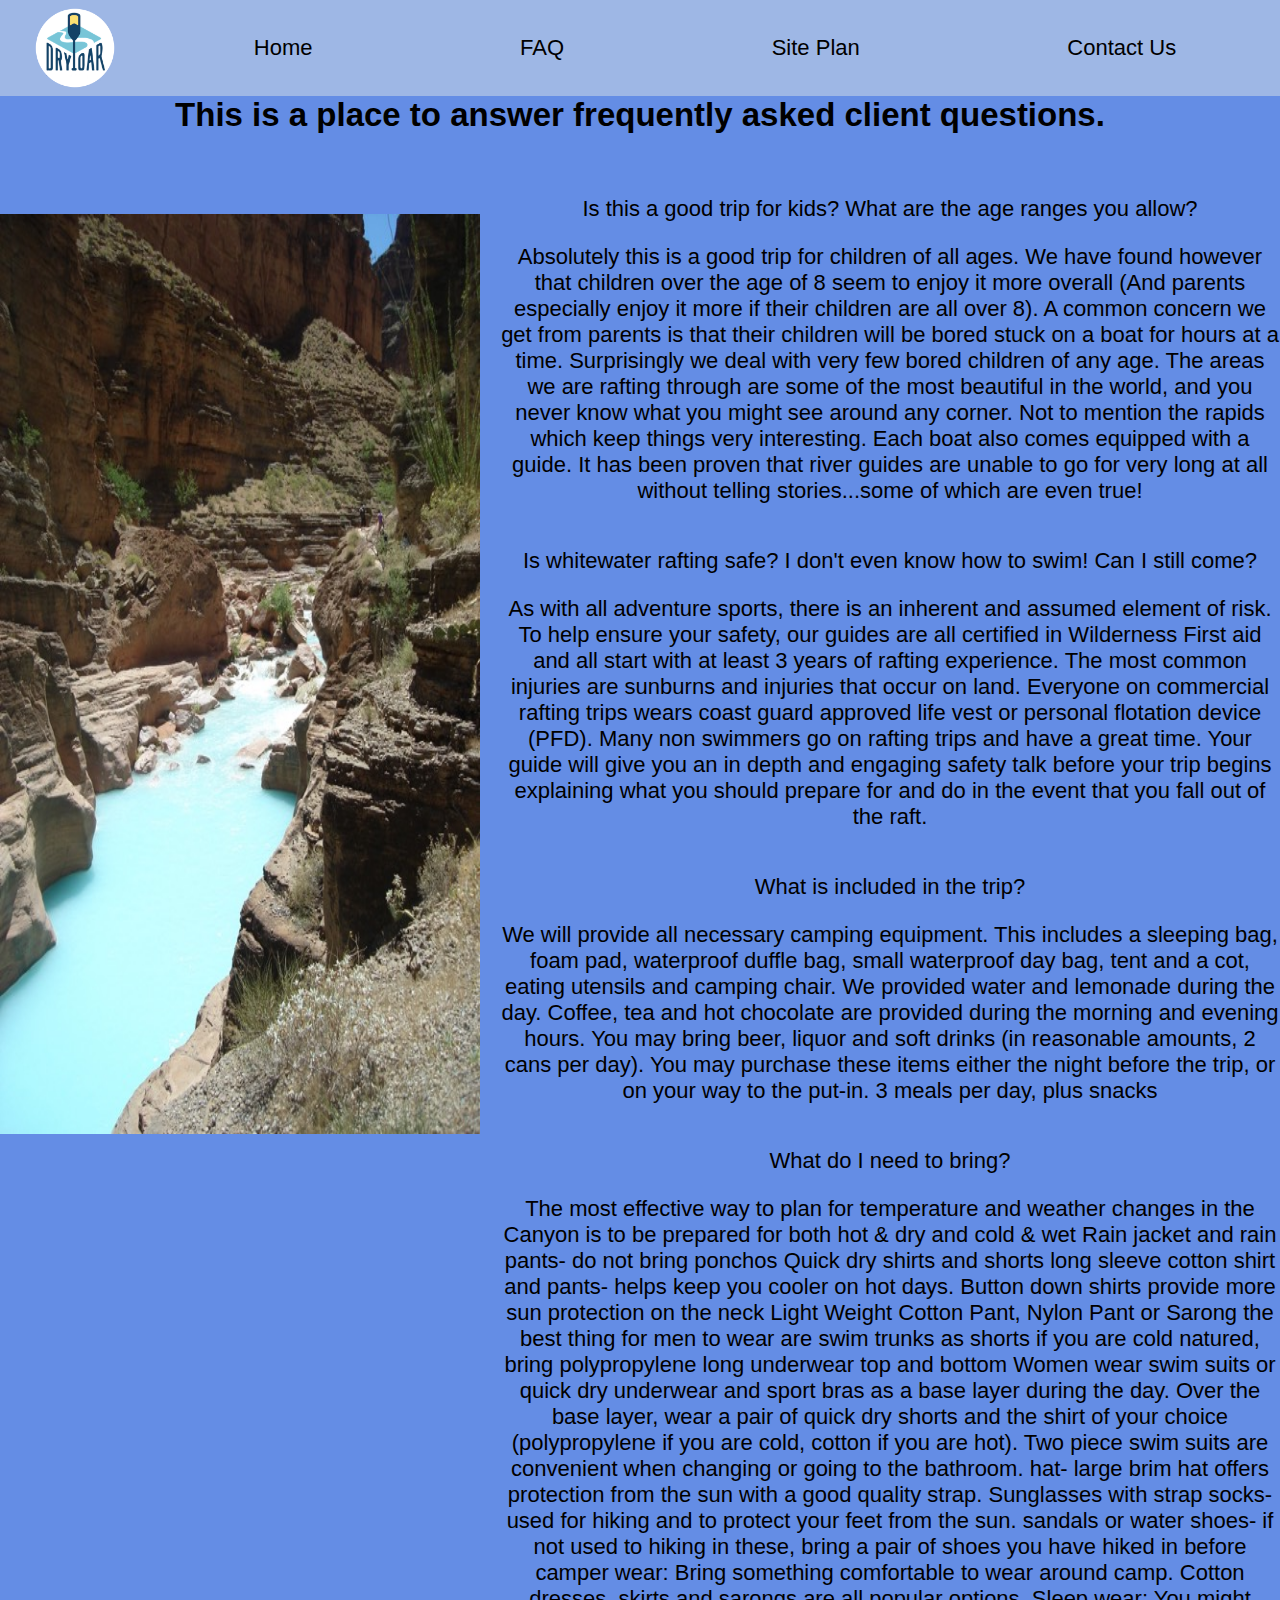
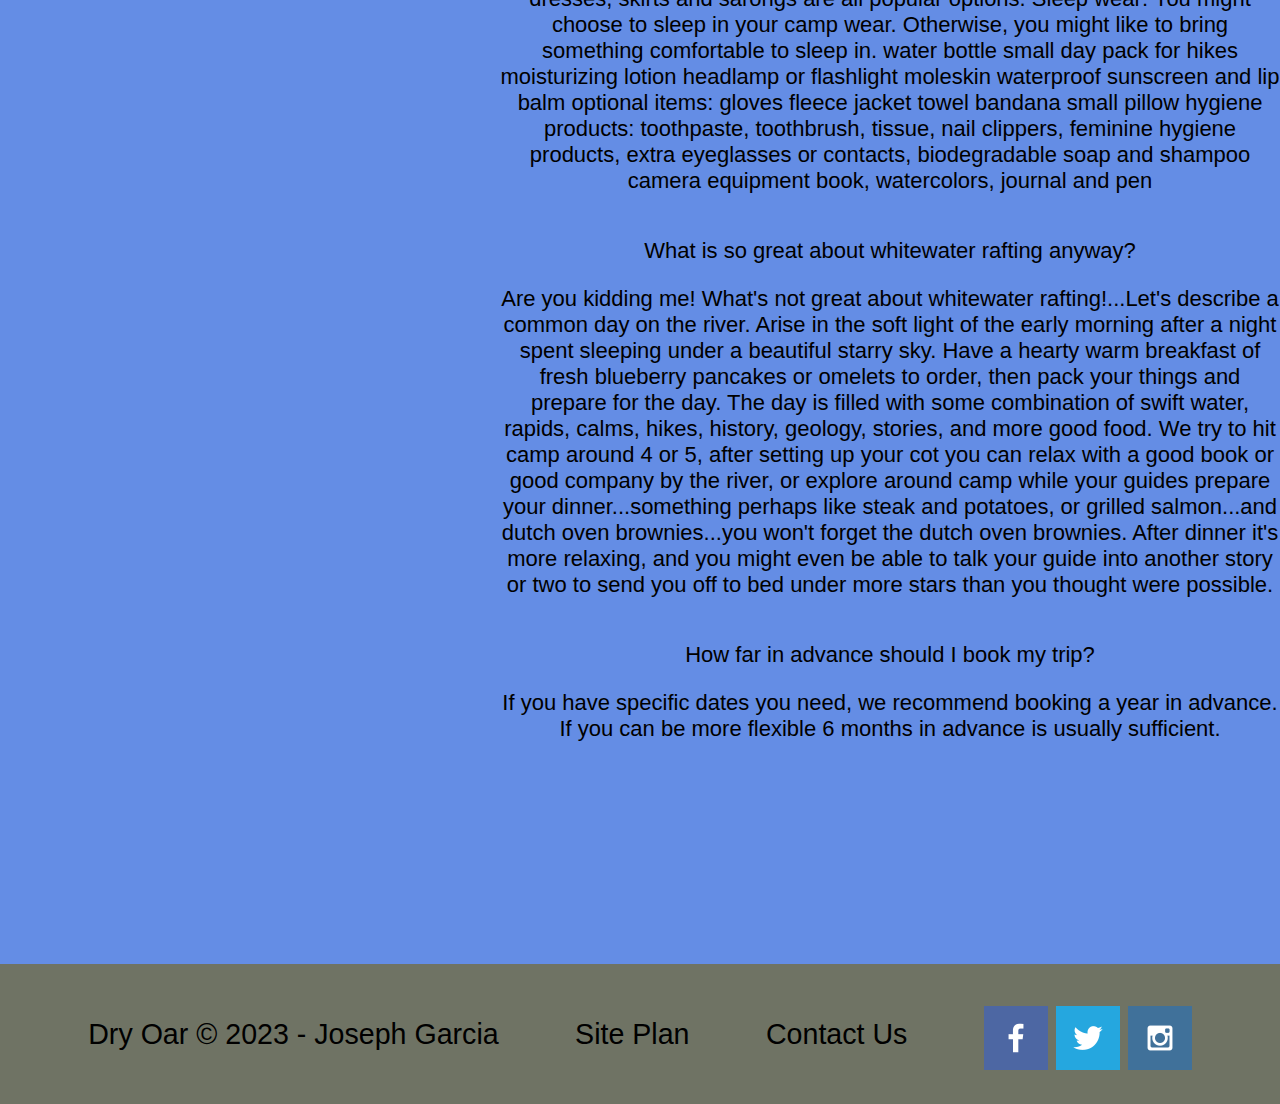
<file: wwr/faq.html>
<!DOCTYPE html>
<html lang="en">
<head>
    <meta charset="UTF-8">
    <meta http-equiv="X-UA-Compatible" content="IE=edge">
    <meta name="viewport" content="width=device-width, initial-scale=1.0">
    <link rel="stylesheet" href="styles/style.css">
    <title>Whitewater Rafting FAQ</title>
    <header>
        <a id="logo_link" href="index.html">
            <img class="logo" src="images/logo.png" alt="Dry Oar Logo" >
        </a>
        <nav>
            <a href="index.html">Home</a>
            <a href="faq.html">FAQ</a>
            <a href="site-plan-rafting.html">Site Plan</a>
            <a href="contactus.html">Contact Us</a>
        </nav>
    </header>
</head>
<body>
    <div id="content">
        <main class="faq_grid">
            <section class="faq_title">
                <h2 id="faq_h2">This is a place to answer frequently asked client questions.</h2>
            </section>
            <section class="faq_foto">
                <img src="images/havasu.jpg" alt="havasu river photo" id="hav_foto">
            </section>
            <section class="faq_one">
                <p>Is this a good trip for kids? What are the age ranges you allow?</p>
                <p>Absolutely this is a good trip for children of all ages. We have found however that children over the age of 8 seem 
                    to enjoy it more overall (And parents especially enjoy it more if their children are all over 8). 
                    A common concern we get from parents is that their children will be bored stuck 
                    on a boat for hours at a time. Surprisingly we deal with very few bored children of any age. 
                    The areas we are rafting through are some of the most beautiful in the world, and you never 
                    know what you might see around any corner. Not to mention the rapids which keep things very 
                    interesting. Each boat also comes equipped with a guide. It has been proven that river guides 
                    are unable to go for very long at all without telling stories...some of which are even true!</p>
            </section>
            <section class="faq_two">
                <p>Is whitewater rafting safe? I don't even know how to swim! Can I still come?</p>
                <p>As with all adventure sports, there is an inherent and assumed element of risk. To help ensure your safety, our guides are 
                    all certified in Wilderness First aid and all start with at least 3 years of rafting experience. 
                    The most common injuries are sunburns and injuries that occur on land.
                    Everyone on commercial rafting trips wears coast guard approved life vest 
                    or personal flotation device (PFD). Many non swimmers go on rafting trips and have a great time. 
                    Your guide will give you an in depth and engaging safety talk before your trip 
                    begins explaining what you should prepare for and do in the event that you fall out of the raft.</p>
            </section>
            <section class="faq_third">
                <p>What is included in the trip?</p>
                <p>We will provide all necessary camping equipment. This includes a sleeping bag, foam pad, waterproof duffle bag, small waterproof day bag, tent and a cot, 
                    eating utensils and camping chair.
                    We provided water and lemonade during the day. Coffee, tea and hot chocolate are provided during the morning and evening hours. You may bring beer, 
                    liquor and soft drinks (in reasonable amounts, 2 cans per day). You may purchase these 
                    items either the night before the trip, or on your way to the put-in. 3 meals per day, plus snacks</p>
            </section>
            <section class="faq_forth">
                <p>What do I need to bring?</p>
                <p>The most effective way to plan for temperature and weather changes in the Canyon is to be prepared 
                    for both hot & dry and cold & wet Rain jacket and rain pants- do not bring ponchos Quick dry 
                    shirts and shorts long sleeve cotton shirt and pants- helps keep you cooler on hot days. Button 
                    down shirts provide more sun protection on the neck Light Weight Cotton Pant, Nylon Pant or 
                    Sarong the best thing for men to wear are swim trunks as shorts if you are cold natured, bring 
                    polypropylene long underwear top and bottom Women wear swim suits or quick dry underwear and 
                    sport bras as a base layer during the day. Over the base layer, wear a pair of quick dry shorts 
                    and the shirt of your choice (polypropylene if you are cold, cotton if you are hot). Two piece 
                    swim suits are convenient when changing or going to the bathroom. hat- large brim hat offers 
                    protection from the sun with a good quality strap. Sunglasses with strap socks- used for hiking 
                    and to protect your feet from the sun. sandals or water shoes- if not used to hiking in these, 
                    bring a pair of shoes you have hiked in before camper wear: Bring something 
                    comfortable to wear around camp. Cotton dresses, skirts and sarongs are all popular options. 
                    Sleep wear: You might choose to sleep in your camp wear. Otherwise, you might like to 
                    bring something comfortable to sleep in. water bottle small day pack for hikes moisturizing 
                    lotion headlamp or flashlight moleskin waterproof sunscreen and lip balm optional items: 
                    gloves fleece jacket towel bandana small pillow hygiene products: toothpaste, 
                    toothbrush, tissue, nail clippers, feminine hygiene products, extra eyeglasses or contacts, 
                    biodegradable soap and shampoo camera equipment book, watercolors, journal and pen</p>
            </section>
            <section class="faq_five">
                <p>What is so great about whitewater rafting anyway?</p>
                <p>Are you kidding me! What's not great about whitewater rafting!...Let's describe a common day on the river.
                    Arise in the soft light of the early morning after a night spent sleeping under a beautiful starry sky. Have a hearty warm breakfast of 
                    fresh blueberry pancakes or omelets to order, then pack your things and prepare for the day. 
                    The day is filled with some combination of swift water, rapids, calms, 
                    hikes, history, geology, stories, and more good food. We try to hit camp around 4 or 5, after 
                    setting up your cot you can relax with a good book or good company by the river, or explore 
                    around camp while your guides prepare your dinner...something perhaps like steak and potatoes, 
                    or grilled salmon...and dutch oven brownies...you won't forget the dutch oven brownies. 
                    After dinner it's more relaxing, and you might even be able to talk your guide into 
                    another story or two to send you off to bed under more stars than you thought were possible.</p>
            </section>
            <section class="faq_six">
                <p>How far in advance should I book my trip?</p>
                <p>If you have specific dates you need, we recommend booking a year in advance. If you can be more flexible 
                    6 months in advance is usually sufficient.</p>
            </section>
        </main>
        <footer>
            <p>Dry Oar &copy; 2023 - Joseph Garcia</p>
            <p><a href="site-plan-rafting.html">Site Plan</a></p>
            <p><a href="contactus.html">Contact Us</a></p>
            <div class="social">
                <a href="https://facebook.com" target="_blank">
                    <img src="images/facebook.png" alt="fb icon">
                </a>
                <a href="https://twitter.com" target="_blank">
                    <img src="images/twitter.png" alt="twitter icon">
                </a>
                <a href="https://instagram.com" target="_blank">
                    <img src="images/instagram.png" alt="instagram icon">
                </a>
            </div>
        </footer>
    </div>
</body>
</html>
</file>
<file: mgp/styles/style.css>
@import url('https://fonts.googleapis.com/css2?family=Abril+Fatface&display=swap');
@import url('https://fonts.googleapis.com/css2?family=Roboto:wght@100&display=swap');

#head_bar{
    font-family: 'Abril Fatface', cursive;
    font-size: 30px;
    padding: 70px;
}

#content {
    max-width: 1600px;
    margin: 100px;
}

#color_line{
    background-color: #F5E6B7;
    width: 100%;
    height: 8px;
}

.home_main{
    display: grid;
    grid-template-columns: 20% 20% 20% 20% 20%;
    grid-template-rows: 20% 20% 20% 20% 20%; 

}

#background{
    /*width: 100%;
    height: 200px; /*ajustar tamaño*/
    background-color: #FBE1DA;
    grid-column-start: 1;
    grid-column-end: 3;
    grid-row-start: 1;
    grid-row-end: 4;
    z-index: -1;
}

.home_bride{
    width: 300px;
    height: 400px; /*ajustar tamaño*/
    grid-column-start: 2;
    grid-column-end: 3;
    grid-row-start: 1;
    grid-row-end: 5;
    z-index: 1;
}

.main_msg{
    grid-column-start: 3;
    grid-column-end: 5;
}

.main_text{
    font-family: 'Roboto', sans-serif;
    font-size: 24px;
    margin: 40px;
}

.main_join{
    font-family: 'Abril Fatface', cursive;
    font-size: 20px;
    margin: 60px;
}

.about_main{
    display: grid;
    grid-template-columns: 33% 33% 33%;
}

.about_foto{
    grid-column-start: 1;
    grid-column-end: 2;
}

.foto_1{
    width:100%;
    height:100% ;
}

.about_foto_2{
    grid-column-start: 3;
}

.about_text{
    grid-column-start: 2;
    grid-column-end: 3;
    width: 100%;
    height: 100%;
    text-align: center;
}

.about_parrafo{
    font-family: 'Roboto', sans-serif;
    font-size: 30px;
    font-style: italic;
    text-align: center;
    margin: 20px;
}

.modest_main{
    display: grid;
    /*grid-template-columns: 33% 33% 33%;*/
    grid-template-rows: 20% 50% 30%;
}

.modest_title{
    grid-column: 1/3;
}

.modest_title_text{
    font-family: 'Abril Fatface',cursive;
    text-align: center;
    margin-left: 100px;
}

.modest_foto{
    grid-column-start: 1;
    grid-column-end: 1;
}

.modest_foto_2{
    grid-column-start: 2;
    grid-column-end: 2;
}

.modest_foto_3{
    grid-column-start: 3;
    grid-column-end: 3;
}

.modest_parrafo{
    grid-column: 1/3;
    grid-row: 3/4;
    font-family: 'Roboto', sans-serif;
    font-size: 24px;
    text-align: center;
}

.footer_all{
    padding-top: 100px;
}

/*CSS for Lightbox*/
.row{
    grid-row: 2;
    grid-column: 1/4;
}
.row > .column {
    padding: 10px 10px;
  }
  
  .row:after {
    content: "";
    display: table;
    clear: both;
  }
  
  /* Create four equal columns that floats next to eachother */
  .column {
    float: left;
    width: 25%;
  }
  
  /* The Modal (background) */
  .modal {
    display: none;
    position: fixed;
    z-index: 1;
    padding-top: 100px;
    left: 0;
    top: 0;
    width: 100%;
    height: 100%;
    overflow: auto;
    background-color: black;
  }
  
  /* Modal Content */
  .modal-content {
    position: relative;
    background-color: #fefefe;
    margin: auto;
    padding: 0;
    width: 90%;
    max-width: 1600px;
  }
  
  /* The Close Button */
  .close {
    color: white;
    position: absolute;
    top: 10px;
    right: 25px;
    font-size: 35px;
    font-weight: bold;
  }
  
  .close:hover,
  .close:focus {
    color: #999;
    text-decoration: none;
    cursor: pointer;
  }
  
  /* Hide the slides by default */
  .mySlides {
    display: none;
  }
  
  /* Next & previous buttons */
  .prev,
  .next {
    cursor: pointer;
    position: absolute;
    top: 50%;
    width: auto;
    padding: 16px;
    margin-top: -50px;
    color: white;
    font-weight: bold;
    font-size: 20px;
    transition: 0.6s ease;
    border-radius: 0 3px 3px 0;
    user-select: none;
    -webkit-user-select: none;
  }
  
  /* Position the "next button" to the right */
  .next {
    right: 0;
    border-radius: 3px 0 0 3px;
  }
  
  /* On hover, add a black background color with a little bit see-through */
  .prev:hover,
  .next:hover {
    background-color: rgba(0, 0, 0, 0.8);
  }
  
  /* Number text (1/3 etc) */
  .numbertext {
    color: #f2f2f2;
    font-size: 12px;
    padding: 8px 12px;
    position: absolute;
    top: 0;
  }
  
  /* Caption text */
  .caption-container {
    text-align: center;
    background-color: black;
    padding: 2px 16px;
    color: white;
  }
  
  img.demo {
    opacity: 0.6;
  }
  
  .active,
  .demo:hover {
    opacity: 1;
  }
  
  img.hover-shadow {
    transition: 0.3s;
  }
  
  .hover-shadow:hover {
    box-shadow: 0 4px 8px 0 rgba(0, 0, 0, 0.2), 0 6px 20px 0 rgba(0, 0, 0, 0.19);
  }
</file>
<file: wwr/styles/style.css>
@import url('https://fonts.googleapis.com/css2?family=IM+Fell+French+Canon&family=Lato:ital,wght@0,400;0,700;1,400&display=swap');
@import url('https://fonts.google.com/specimen/EB+Garamond?query=garamond');

#content {
    max-width: 1600px;
    margin: 0 auto;
}

nav {
    display: flex;
    justify-content: space-around;
}

nav a{
    text-align: center;
    color: black;
    text-decoration: none;
    padding: 35px;
}
nav a:hover{
    background-color: #648de5;
    color: black;
}

.home_grid{
    display: grid;
    grid-template-columns: auto auto auto auto auto auto auto auto auto;
}

.faq_grid{
    display: grid;
    grid-template-columns: auto;
    grid-template-rows: auto auto auto auto auto auto auto;
}

.faq_title{
    grid-row: 1;
    grid-column: 1/4;
}

.faq_foto{
    grid-column: 1/2;
    grid-row: 2/7;
}

#hav_foto{
    padding-top: 80px;
    padding-right: 20px;
    width: 500px;
    height:1000px;
}

.faq_one{
    padding-top: 40px;
    grid-column: 2/2;
    grid-row: 2;
}

.faq_two{
    grid-column: 2/2;
    grid-row: 3;
}

.faq_third{
    grid-column: 2/2;
    grid-row: 4;
}

.faq_forth{
    grid-column: 2/2;
    grid-row: 5;
}

.faq_five{
    grid-column: 2/2;
    grid-row: 6;
}

.faq_six{
    grid-column: 2/2;
    grid-row: 7;
}

#hero {
    display: grid;
    grid-template-columns: 1fr 3fr 1fr;
    margin-top: -100px;
}
#hero-box {
    grid-column: 1/4;
    grid-row: 1/3;
    z-index: -1;
}
#hero-msg {
    grid-column: 2/3;
    grid-row: 1/2;
    margin-top: 100px;
}
#hero-msg h4 {
    color: white;
    text-align: center;
}

.home-tittle{
    color: white;
    font-family: Garamond, Helvetica, sans-serif;
    font-size: 2em;
    margin-top: 10px;
}

#hero-msg h1{
    text-align: center;
}
#hero-img{
    width: 100%;
}
.logo{
    width: 80px;
}
#logo_link{
    padding-top: 5px;
    justify-self: center;
    align-self: center;
}
.icon{
    width: 80px;
    padding-top: 10px;
}
.button-box{
    text-align: center;
}

main section{
    text-align: center;
    /*box-sizing: border-box;*/
}
main section img {
    box-sizing: border-box;
}

#background{
    height: 725px;
    background-color: #cdc392;
    grid-column: 1/11;
    grid-row: 4/9;
}

body{
    background-color: #648de5;
    font-family: Garamond, Helvetica, sans-serif;
    font-size: 22px;
    margin: 0;
    padding: 0;
}

header{
    background-color: #9eb7e5;
    display: grid;
    grid-template-columns: 150px auto;
}

.book, .join{
    background-color: #648de5;
    color: black;
    text-decoration: none;
    font-size: 18px;
    padding: 15px 30px;
    margin-top: 50px;
    border-radius: 5px;
}
.book:hover, .join:hover{
    background-color: #ffffff;
    color: black;
}
.msg{
    background-color: #6f7364;
    line-height: 1.5em;
    padding: 35px;
    grid-column: 6/10;
    grid-row: 6/7;
    box-shadow: 5px 5px 10px #6f7364;
}
.msg h2{
    color: black;
    font-family: Garamond, Helvetica, sans-serif;
}
.msg p{
    color:  black;
    font-size: at 0.8em;
    padding-bottom: 15px;
}
footer{
    background-color: #6f7364;
    color: black;
    font-size: 1.3em;
    padding: 25px 50px;
    margin-top: 200px;
    display: flex;
    justify-content: space-around;
    align-items: center;

}
footer a{
    color: black;
    text-decoration: none;
}
footer a:hover{
    color: azure;
}
footer p a:hover {
    text-decoration: underline;
}
footer .social img{
    padding-top: 15px;
}
.rivers-card{
    margin: 200px 0;
    grid-column: 2/4;
    grid-row: 2/3;
    width: 300px;
    height: 300px;
}
.camping-card{
    margin: 200px 0;
    grid-column: 5/7;
    grid-row: 2/3;
    width: 300px;
    height: 300px;
}
.rapids-card{
    margin: 200px 0;
    grid-column: 8/10;
    grid-row: 2/3;
    width: 300px;
    height: 300px;
}
.card-img{
    border: 10px solid #d9c2a3;
    transition: transform .5s;
    box-shadow: 5px 5px 10px #6f7364;
}
.card-img{
    width: 100%;
}
.card-img:hover {
    opacity: .6;
    transform: scale(1.1);
}
.mountains{
    grid-column: 2/7;
    grid-row: 5/8;
    box-shadow: 5px 5px 10px #6f7364;
}
h2{
    margin: 0;
}
h4{
    color: black;
}

@media screen and (max-width: 900px) {
    #hero, .home-grid {
        display: block;
        height: auto;
    }
    nav, footer {
        flex-direction: column;
    }
    nav a {
        display: block;
        padding: 15px;
    }
    #hero {
        margin-top: 0;
    }
    #hero-msg {
        margin-top: 0;
    }
    #hero-msg h4 {
        display: none;
    }
    .home-title {
        font-size: 25px;
        color: #6f7364;
    }
    .rivers-card, .camping-card, .rapids-card { 
        margin: 50px auto;
        width: 60%;
    }
    #background {
        display: none;
    }
    .mountains, .msg {
        width: 80%;
        display: block;
        margin: 0 auto;
    }
    footer {
        margin-top: 25px;
    }
}
</file>
<file: positionstyles.css>
/* CSS - Name: "positionstyles.css" */
/* Activity 1 styles */
.content1 {
  /* This is the parent of the activity 1 boxes. */
  display: grid;
  grid-template-columns: 1fr 1fr;
  justify-items: center;
  gap: 20px;
}
.red1 { 
  width: 100%; 
  height: 100px; 
  background-color: red; 
  grid-column: 1/3;
} 
.green1 {
  width: 200px; 
  height: 200px; 
  background-color: green; 

} 
.yellow1 {
  width: 200px; 
  height: 200px; 
  background-color: gold; 
} 
.blue1 {
  width: 100%; 
  height: 100px; 
  background-color: blue; 
  grid-column: 1/3;
} 
/* Activity 2 styles */ 
.content2 {
  /* This is the parent of the activity 2 boxes. */
  display: grid;
  grid-template-columns: 50px 50px 50px 50px;
}
.red2 {
  width: 100px; 
  height: 100px; 
  background-color: red;
} 
.green2 { 
  width: 100px; 
  height: 100px; 
  background-color: green; 
  margin-top: 40px;
} 
.yellow2 {
  width: 100px; 
  height: 100px; 
  background-color: gold; 
  margin-top: 80px;
} 
.blue2 {
  width: 100px; 
  height: 100px; 
  background-color: blue;
  margin-top: 120px; 
} 
/* Activity 3 styles */ 
.content3 {
  /* This is the parent of the activity 3 boxes. */
  display: grid;
  grid-template-columns: 1fr 1fr;
  grid-column-gap: 100px;
}
.red3 {
  width: 100%; 
  height: 100px; 
  background-color: red;
  grid-column: 1/3; 
} 
.green3 {
  width: 100%; 
  height: 300px;
  grid-column: 1; 
  background-color: green;
} 
.yellow3 {
  width: 100%; 
  height: 300px;
  grid-column: 2;
  background-color: gold; 
} 
.blue3 {
  width: 100%;
  height: 100px; 
  background-color: blue;
  grid-column: 1/3; 
} 
/* Activity 4 styles */ 
.content4 {
  /* This is the parent of the activity 4 boxes. */
  height: 400px;
  display: grid;
  grid-template-columns: 1fr 1fr;
}
.red4 {
  width: 100%; 
  height: 100%;
  grid-column: 1;
  grid-row: 1/3;
  background-color: red; 
} 
.green4 {
  width: 100%; 
  height: 133px; 
  grid-column: 2;
  grid-row: 1/3;
  background-color: green; 
} 
.yellow4 {
  width: 100%; 
  height: 133px;
  grid-column: 2;
  grid-row: 1/3;
  margin-top: 133px; 
  background-color: gold; 
} 
.blue4 {
  width: 100%; 
  height: 133px;
  grid-column: 2;
  grid-row: 1/3; 
  margin-top: 266px;
  background-color: blue; 
} 
/* Activity 5 styles */ 
.content5 {
  /* This is the parent of the activity 5 boxes. */
  height: 400px;
}
.red5 { 
  width: 100%; 
  height: 30%; 
  background-color: red; 
} 
.green5 { 
  width: 200px; 
  height: 200px;
  float: left;
  background-color: green; 

} 
.yellow5 {
  width: 100%; 
  height: 60%;
  background-color: gold; 

} 
.blue5 {
  width: 100%; 
  height: 30%; 
  background-color: blue;
} 
/* Activity 6 styles */ 
.content6 {
  /* This is the parent of the activity 6 boxes. */
  display: grid;
  grid-template-columns: 100px 100px 100px 100px 100px 100px;
  grid-template-rows: 100px 100px 100px 100px 100px 100px;

}
.red6 {
  width: 400px; 
  height: 200px; 
  grid-column: 1/4;
  grid-row: 1/2;
  z-index: -4;
  background-color: red; 
} 
.green6 {
  width: 200px; 
  height: 200px;
  grid-column: 1/2;
  grid-row: 5/6;
  z-index: 1; 
  background-color: green; 
} 
.yellow6 {
  width: 200px; 
  height: 400px;
  grid-column: 5/6;
  grid-row: 3/6;
  z-index: -2;
  background-color: gold; 
} 
.blue6 {
  width: 400px; 
  height: 400px;
  grid-column: 2/5;
  grid-row: 2/5;
  z-index: -3;
  background-color: blue; 
} 


/* Do not make any changes below here */
.activity {
  width: 70%; 
  margin: 20px auto; 
  font-family: Arial, sans-serif; 
  border: 1px solid black; 
  padding: 10px; 
  clear:both; 
  overflow: auto;
} 

.hint {
  border: 1px solid grey;
  background: #e0e0e0;
  padding: .5em;
  position: relative;
  margin: 1em 0;
}
.hint h3 {
  margin: 0;
}
.hint:hover {
  background: #d0d0d0;
}
.hint > div {
  display: none;
}

.hint input[type=checkbox] {
  position: absolute;
  width: 100%;
  height: 100%;
  opacity: 0;
  z-index: 1;
  cursor: pointer;
}

.hint input[type=checkbox]:checked ~ div {
  display: block;
}

.hint i {
  position: absolute;
  transform: translate(-6px, 0);
  margin-top: 16px;
  right: 10px;
  top: -3px;
}
.hint i:before, .hint i:after {
  content: "";
  position: absolute;
  background-color: black;
  width: 3px;
  height: 9px;
}
.hint i:before {
  transform: translate(2px, 0) rotate(45deg);
}
.hint i:after {
  transform: translate(-2px, 0) rotate(-45deg);
}

.hint input[type=checkbox]:checked ~ i:before {
  transform: translate(-2px, 0) rotate(45deg);
}
.hint input[type=checkbox]:checked ~ i:after {
  transform: translate(2px, 0) rotate(-45deg);
}
.hint a {
  position: relative;
  z-index: 1;
}
</file>
